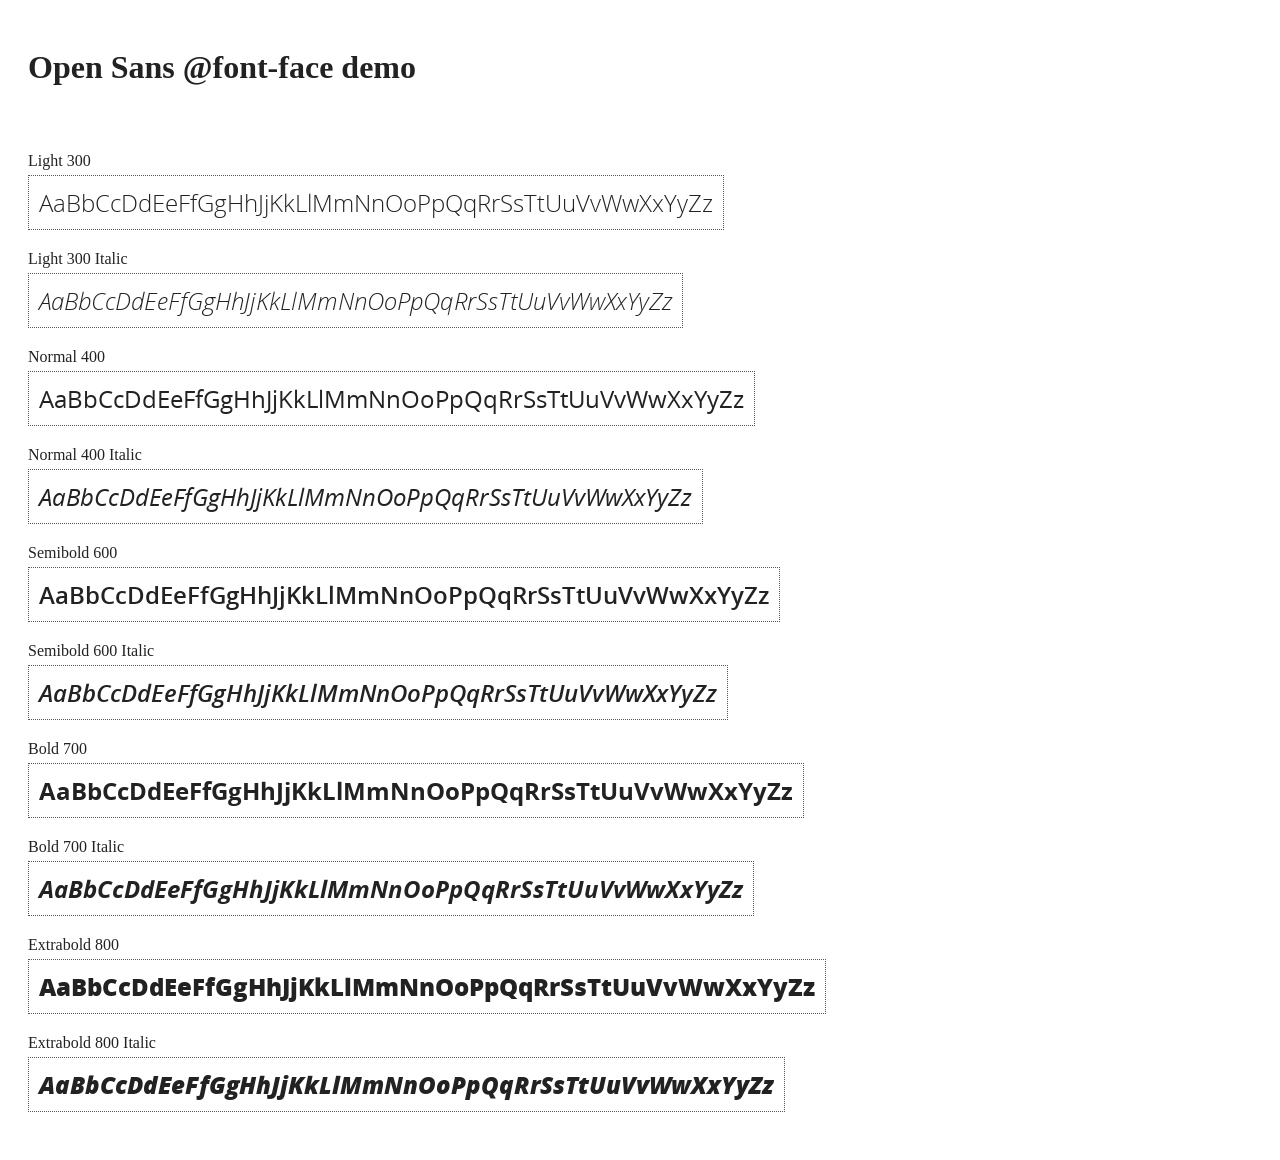
<file: src/main/webapp/resources/scripts/external/angular-1.3.8/docs/components/open-sans-fontface-1.0.4/index.html>
<!DOCTYPE html>
<html>
	<head>
		<title>Open Sans @font-face demo</title>
		<meta charset="UTF-8" />
		<link rel="stylesheet" href="open-sans.css" type="text/css" />
		<style>
		body {
			padding: 20px;
			color: #222;
			background: #fff;
		}

		span { display: block; }

		.font-demo {
			display: inline-block;
			margin: 5px 0 20px;
			padding: 10px;
			border: 1px dotted #555;
			font-family: 'Open Sans';
			font-size: 24px;
		}
		</style>
	</head>
	<body>
		<h1>Open Sans @font-face demo</h1>
		<div style="margin-bottom:20px">
			<iframe src="http://ghbtns.com/github-btn.html?user=FontFaceKit&amp;repo=open-sans&amp;type=watch&amp;count=true"
					style="width:110px;height:20px;border:0"></iframe>
			<iframe src="http://ghbtns.com/github-btn.html?user=FontFaceKit&amp;repo=open-sans&amp;type=fork&amp;count=true"
					style="width:95px;height:20px;border:0"></iframe>
		</div>

		<span>Light 300</span>
		<div class="font-demo" style="font-weight:300">
			AaBbCcDdEeFfGgHhJjKkLlMmNnOoPpQqRrSsTtUuVvWwXxYyZz
		</div>

		<span>Light 300 Italic</span>
		<div class="font-demo" style="font-weight:300;font-style:italic">
			AaBbCcDdEeFfGgHhJjKkLlMmNnOoPpQqRrSsTtUuVvWwXxYyZz
		</div>

		<span>Normal 400</span>
		<div class="font-demo">
			AaBbCcDdEeFfGgHhJjKkLlMmNnOoPpQqRrSsTtUuVvWwXxYyZz
		</div>

		<span>Normal 400 Italic</span>
		<div class="font-demo" style="font-style:italic">
			AaBbCcDdEeFfGgHhJjKkLlMmNnOoPpQqRrSsTtUuVvWwXxYyZz
		</div>

		<span>Semibold 600</span>
		<div class="font-demo" style="font-weight:600">
			AaBbCcDdEeFfGgHhJjKkLlMmNnOoPpQqRrSsTtUuVvWwXxYyZz
		</div>

		<span>Semibold 600 Italic</span>
		<div class="font-demo" style="font-weight:600;font-style:italic">
			AaBbCcDdEeFfGgHhJjKkLlMmNnOoPpQqRrSsTtUuVvWwXxYyZz
		</div>

		<span>Bold 700</span>
		<div class="font-demo" style="font-weight:700">
			AaBbCcDdEeFfGgHhJjKkLlMmNnOoPpQqRrSsTtUuVvWwXxYyZz
		</div>

		<span>Bold 700 Italic</span>
		<div class="font-demo" style="font-weight:700;font-style:italic">
			AaBbCcDdEeFfGgHhJjKkLlMmNnOoPpQqRrSsTtUuVvWwXxYyZz
		</div>

		<span>Extrabold 800</span>
		<div class="font-demo" style="font-weight:800">
			AaBbCcDdEeFfGgHhJjKkLlMmNnOoPpQqRrSsTtUuVvWwXxYyZz
		</div>

		<span>Extrabold 800 Italic</span>
		<div class="font-demo" style="font-weight:800;font-style:italic">
			AaBbCcDdEeFfGgHhJjKkLlMmNnOoPpQqRrSsTtUuVvWwXxYyZz
		</div>
	</body>
</html>
</file>
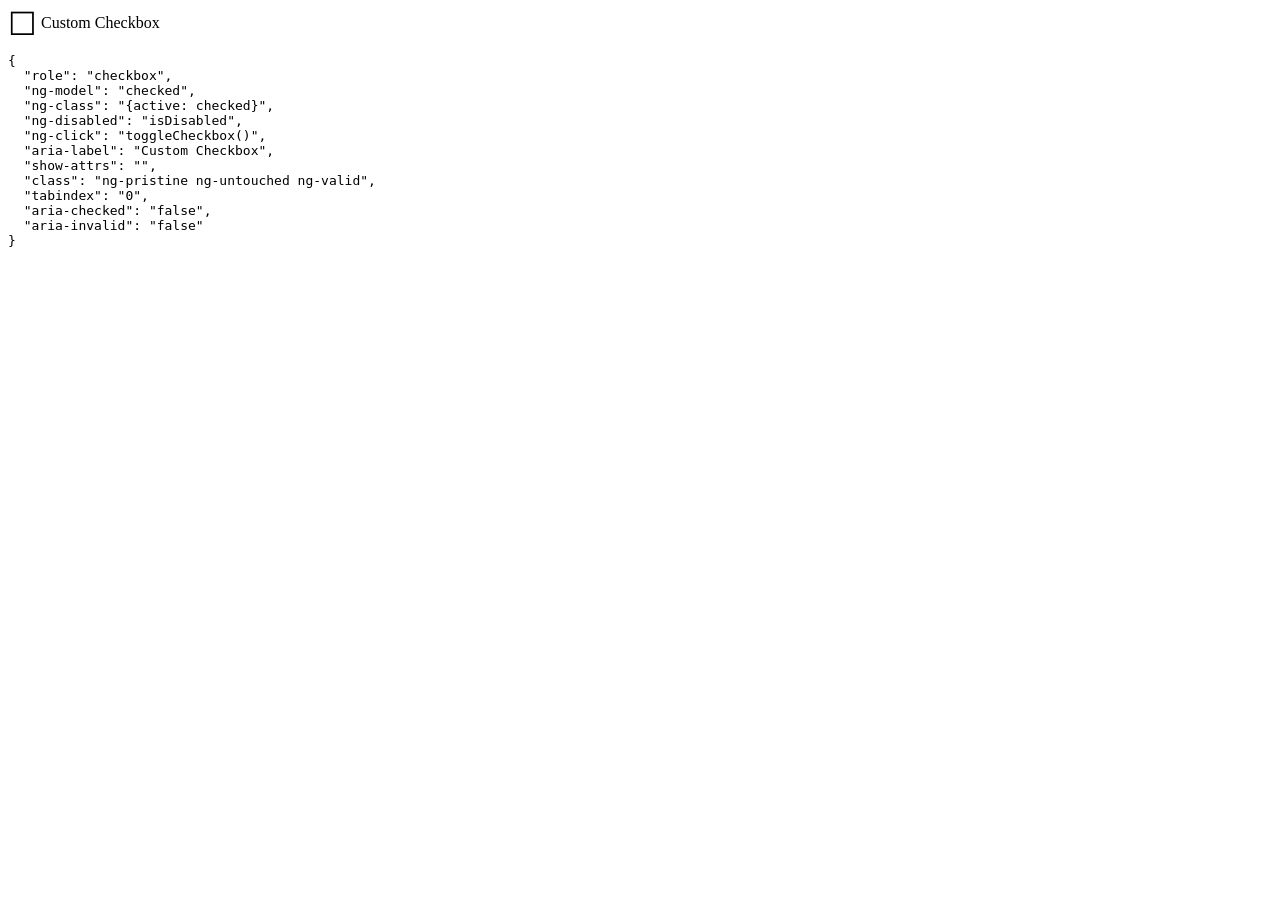
<file: src/main/webapp/resources/scripts/external/angular-1.3.8/docs/examples/example-example1/index.html>
<!doctype html>
<html lang="en">
<head>
  <meta charset="UTF-8">
  <title>Example - example-example1</title>
  

  <script src="../../../angular.min.js"></script>
  <script src="../../../angular-aria.js"></script>
  

  
</head>
<body ng-app="ngAria_ngModelExample">
   <style>
   [role=checkbox] {
     cursor: pointer;
     display: inline-block;
   }
   [role=checkbox] .icon:before {
     content: '\2610';
     display: inline-block;
     font-size: 2em;
     line-height: 1;
     vertical-align: middle;
     speak: none;
   }
   [role=checkbox].active .icon:before {
     content: '\2611';
   }
   pre {
     white-space: pre-wrap;
   }
 </style>
<div>
<form ng-controller="formsController">
 <some-checkbox role="checkbox" ng-model="checked" ng-class="{active: checked}"
   ng-disabled="isDisabled" ng-click="toggleCheckbox()"
   aria-label="Custom Checkbox" show-attrs>
   <span class="icon" aria-hidden="true"></span>
   Custom Checkbox
 </some-checkbox>
</form>
</div>
<script>
 var app = angular.module('ngAria_ngModelExample', ['ngAria'])
 .controller('formsController', function($scope){
   $scope.checked = false;
   $scope.toggleCheckbox = function(){
     $scope.checked = !$scope.checked;
   }
 })
 .directive('someCheckbox', function(){
   return {
     restrict: 'E',
     link: function($scope, $el, $attrs) {
       $el.on('keypress', function(event){
         event.preventDefault();
         if(event.keyCode === 32 || event.keyCode === 13){
           $scope.toggleCheckbox();
           $scope.$apply();
         }
       });
     }
   }
 })
 .directive('showAttrs', function() {
   return function($scope, $el, $attrs) {
     var pre = document.createElement('pre');
     $el.after(pre);
     $scope.$watch(function() {
       var $attrs = {};
       Array.prototype.slice.call($el[0].attributes, 0).forEach(function(item) {
         if (item.name !== 'show-$attrs') {
           $attrs[item.name] = item.value;
         }
       });
       return $attrs;
     }, function(newAttrs, oldAttrs) {
       pre.textContent = JSON.stringify(newAttrs, null, 2);
     }, true);
   }
 });
</script>
</body>
</html>
</file>
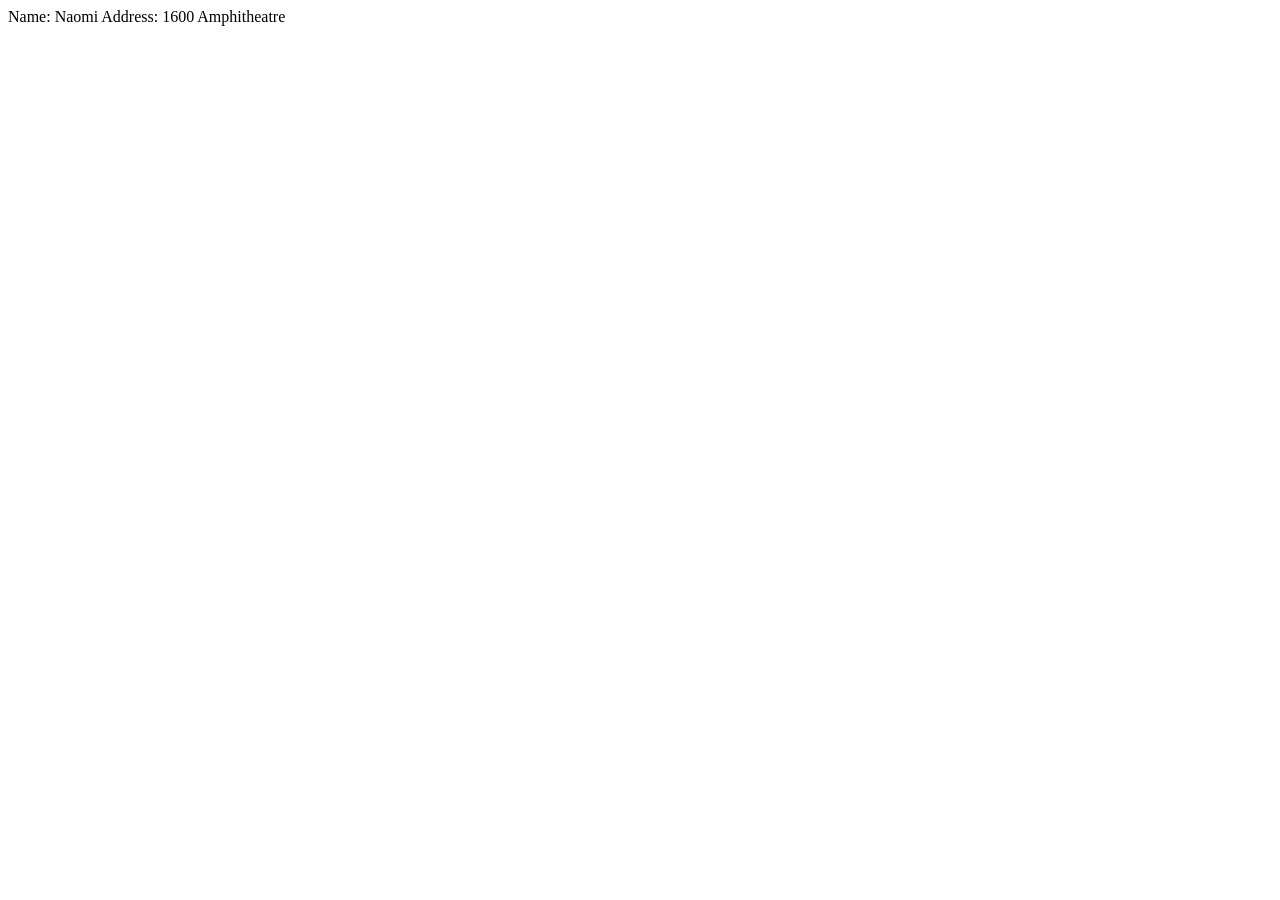
<file: src/main/webapp/resources/scripts/external/angular-1.3.8/docs/examples/example-example10/index.html>
<!doctype html>
<html lang="en">
<head>
  <meta charset="UTF-8">
  <title>Example - example-example10</title>
  

  <script src="../../../angular.min.js"></script>
  <script src="script.js"></script>
  

  
</head>
<body ng-app="docsSimpleDirective">
  <div ng-controller="Controller">
  <div my-customer></div>
</div>
</body>
</html>
</file>
<file: src/main/webapp/resources/scripts/external/angular-1.3.8/docs/components/open-sans-fontface-1.0.4/open-sans.css>
/* Open Sans @font-face kit */

/* BEGIN Light */
@font-face {
  font-family: 'Open Sans';
  src: url('fonts/Light/OpenSans-Light.eot');
  src: url('fonts/Light/OpenSans-Light.eot?#iefix') format('embedded-opentype'),
       url('fonts/Light/OpenSans-Light.woff') format('woff'),
       url('fonts/Light/OpenSans-Light.ttf') format('truetype'),
       url('fonts/Light/OpenSans-Light.svg#OpenSansLight') format('svg');
  font-weight: 300;
  font-style: normal;
}
/* END Light */

/* BEGIN Light Italic */
@font-face {
  font-family: 'Open Sans';
  src: url('fonts/LightItalic/OpenSans-LightItalic.eot');
  src: url('fonts/LightItalic/OpenSans-LightItalic.eot?#iefix') format('embedded-opentype'),
       url('fonts/LightItalic/OpenSans-LightItalic.woff') format('woff'),
       url('fonts/LightItalic/OpenSans-LightItalic.ttf') format('truetype'),
       url('fonts/LightItalic/OpenSans-LightItalic.svg#OpenSansLightItalic') format('svg');
  font-weight: 300;
  font-style: italic;
}
/* END Light Italic */

/* BEGIN Regular */
@font-face {
  font-family: 'Open Sans';
  src: url('fonts/Regular/OpenSans-Regular.eot');
  src: url('fonts/Regular/OpenSans-Regular.eot?#iefix') format('embedded-opentype'),
       url('fonts/Regular/OpenSans-Regular.woff') format('woff'),
       url('fonts/Regular/OpenSans-Regular.ttf') format('truetype'),
       url('fonts/Regular/OpenSans-Regular.svg#OpenSansRegular') format('svg');
  font-weight: normal;
  font-style: normal;
}
/* END Regular */

/* BEGIN Italic */
@font-face {
  font-family: 'Open Sans';
  src: url('fonts/Italic/OpenSans-Italic.eot');
  src: url('fonts/Italic/OpenSans-Italic.eot?#iefix') format('embedded-opentype'),
       url('fonts/Italic/OpenSans-Italic.woff') format('woff'),
       url('fonts/Italic/OpenSans-Italic.ttf') format('truetype'),
       url('fonts/Italic/OpenSans-Italic.svg#OpenSansItalic') format('svg');
  font-weight: normal;
  font-style: italic;
}
/* END Italic */

/* BEGIN Semibold */
@font-face {
  font-family: 'Open Sans';
  src: url('fonts/Semibold/OpenSans-Semibold.eot');
  src: url('fonts/Semibold/OpenSans-Semibold.eot?#iefix') format('embedded-opentype'),
       url('fonts/Semibold/OpenSans-Semibold.woff') format('woff'),
       url('fonts/Semibold/OpenSans-Semibold.ttf') format('truetype'),
       url('fonts/Semibold/OpenSans-Semibold.svg#OpenSansSemibold') format('svg');
  font-weight: 600;
  font-style: normal;
}
/* END Semibold */

/* BEGIN Semibold Italic */
@font-face {
  font-family: 'Open Sans';
  src: url('fonts/SemiboldItalic/OpenSans-SemiboldItalic.eot');
  src: url('fonts/SemiboldItalic/OpenSans-SemiboldItalic.eot?#iefix') format('embedded-opentype'),
       url('fonts/SemiboldItalic/OpenSans-SemiboldItalic.woff') format('woff'),
       url('fonts/SemiboldItalic/OpenSans-SemiboldItalic.ttf') format('truetype'),
       url('fonts/SemiboldItalic/OpenSans-SemiboldItalic.svg#OpenSansSemiboldItalic') format('svg');
  font-weight: 600;
  font-style: italic;
}
/* END Semibold Italic */

/* BEGIN Bold */
@font-face {
  font-family: 'Open Sans';
  src: url('fonts/Bold/OpenSans-Bold.eot');
  src: url('fonts/Bold/OpenSans-Bold.eot?#iefix') format('embedded-opentype'),
       url('fonts/Bold/OpenSans-Bold.woff') format('woff'),
       url('fonts/Bold/OpenSans-Bold.ttf') format('truetype'),
       url('fonts/Bold/OpenSans-Bold.svg#OpenSansBold') format('svg');
  font-weight: bold;
  font-style: normal;
}
/* END Bold */

/* BEGIN Bold Italic */
@font-face {
  font-family: 'Open Sans';
  src: url('fonts/BoldItalic/OpenSans-BoldItalic.eot');
  src: url('fonts/BoldItalic/OpenSans-BoldItalic.eot?#iefix') format('embedded-opentype'),
       url('fonts/BoldItalic/OpenSans-BoldItalic.woff') format('woff'),
       url('fonts/BoldItalic/OpenSans-BoldItalic.ttf') format('truetype'),
       url('fonts/BoldItalic/OpenSans-BoldItalic.svg#OpenSansBoldItalic') format('svg');
  font-weight: bold;
  font-style: italic;
}
/* END Bold Italic */

/* BEGIN Extrabold */
@font-face {
  font-family: 'Open Sans';
  src: url('fonts/ExtraBold/OpenSans-ExtraBold.eot');
  src: url('fonts/ExtraBold/OpenSans-ExtraBold.eot?#iefix') format('embedded-opentype'),
       url('fonts/ExtraBold/OpenSans-ExtraBold.woff') format('woff'),
       url('fonts/ExtraBold/OpenSans-ExtraBold.ttf') format('truetype'),
       url('fonts/ExtraBold/OpenSans-ExtraBold.svg#OpenSansExtrabold') format('svg');
  font-weight: 800;
  font-style: normal;
}
/* END Extrabold */

/* BEGIN Extrabold Italic */
@font-face {
  font-family: 'Open Sans';
  src: url('fonts/ExtraBoldItalic/OpenSans-ExtraBoldItalic.eot');
  src: url('fonts/ExtraBoldItalic/OpenSans-ExtraBoldItalic.eot?#iefix') format('embedded-opentype'),
       url('fonts/ExtraBoldItalic/OpenSans-ExtraBoldItalic.woff') format('woff'),
       url('fonts/ExtraBoldItalic/OpenSans-ExtraBoldItalic.ttf') format('truetype'),
       url('fonts/ExtraBoldItalic/OpenSans-ExtraBoldItalic.svg#OpenSansExtraboldItalic') format('svg');
  font-weight: 800;
  font-style: italic;
}
/* END Extrabold Italic */
</file>
